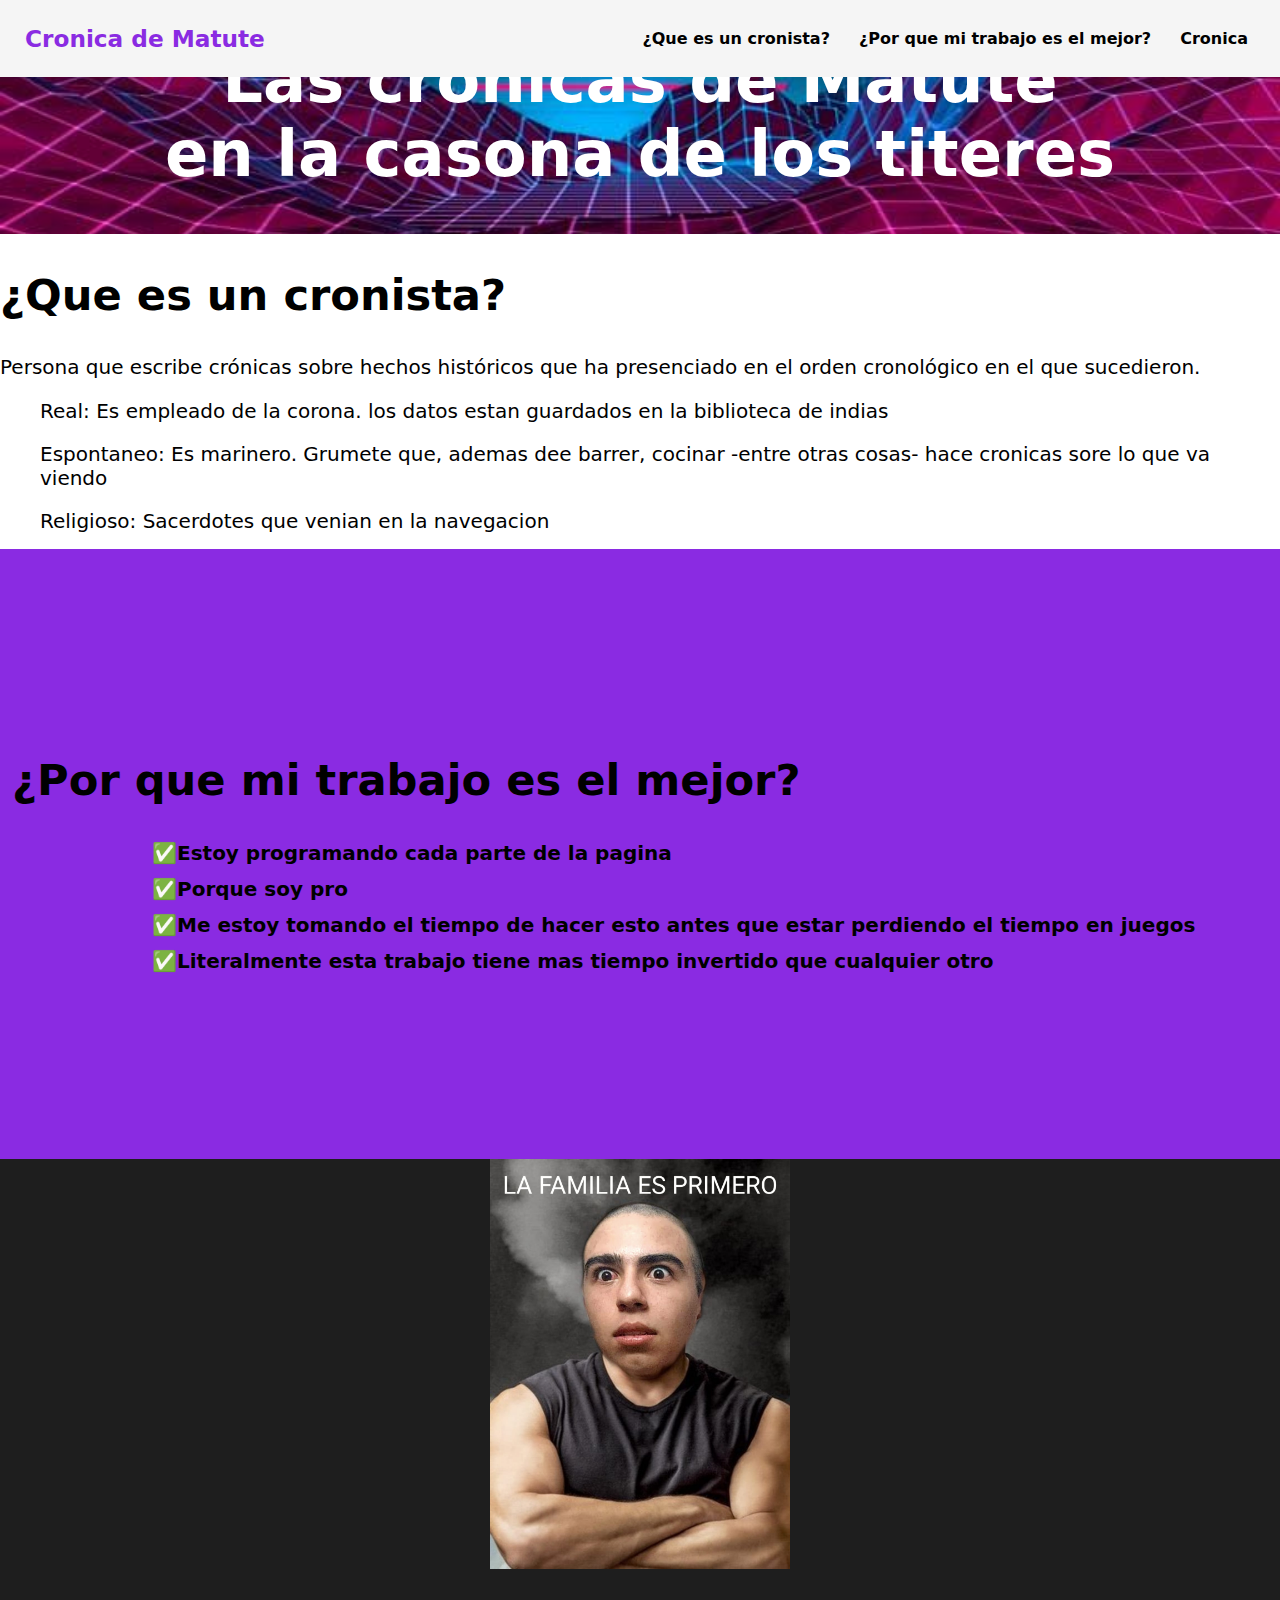
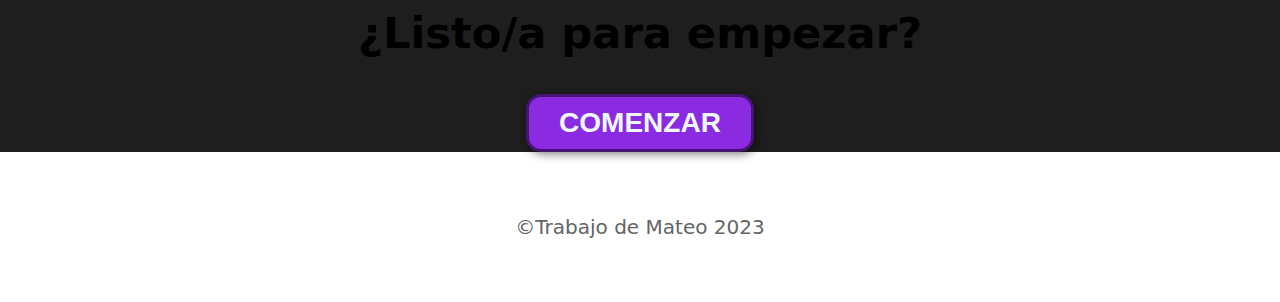
<file: index.html>
<!DOCTYPE html>
<html lang="en">
<head>
    <meta charset="UTF-8">
    <meta http-equiv="X-UA-Compatible" content="IE=edge">
    <meta name="viewport" content="width=device-width, initial-scale=1.0">
    <title>Cronica Matute sapeee</title>
    <link rel="stylesheet" href="style.css">
    <link rel="stylesheet" href="cronica.html">
</head>

<body>
    
    <header>
        <div class="container">
            <p class="logo">Cronica de Matute</p>
            <nav>
                <a href="#introduccion">¿Que es un cronista?</a>
                <a href="#caracteristicas">¿Por que mi trabajo es el mejor?</a>
                <a href="#cronica">Cronica</a>
            </nav>

        </div>
    </header>

    <section id="hero">
        <h1>Las cronicas de Matute <br> en la casona de los titeres</h1>
    </section>

    <section id="introduccion">
        <div class="img-container"></div>
        <h2>¿Que es un cronista?</h2>
        <p>Persona que escribe crónicas sobre hechos históricos que ha presenciado en el orden cronológico en el que sucedieron.</p>
        <ul>
            <li>Real: Es empleado de la corona. los datos estan guardados en la biblioteca de indias</li>
            <br>
            <li>Espontaneo: Es marinero. Grumete que, ademas dee barrer, cocinar -entre otras cosas- hace cronicas sore lo que va viendo</li>
            <br>
            <li>Religioso: Sacerdotes que venian en la navegacion</li>
        </ul>
    </section>

    <section id="caracteristicas">
        <div class="container">
        <h2>¿Por que mi trabajo es el mejor?</h2>
        <ul>
            <li>✅Estoy programando cada parte de la pagina</li>
            <li>✅Porque soy pro</li>
            <li>✅Me estoy tomando el tiempo de hacer esto antes que estar perdiendo el tiempo en juegos</li>
            <li>✅Literalmente esta trabajo tiene mas tiempo invertido que cualquier otro</li>
        </ul>
        </div>
    </section>

    <section id="cronica">
        <div class="container"> 
        <img width="300px"  src="IMG-20230221-WA0139.jpg" alt="la familia es primero">
        <h2>¿Listo/a para empezar?</h2>
        <button onclick="window.location.href='cronica.html'">COMENZAR</button>
    </div>
    </section>

    <footer>
        <div class="container">
            <p>&copy;Trabajo de Mateo 2023</p>
        </div>
    </footer>
</body>
</html>
</file>
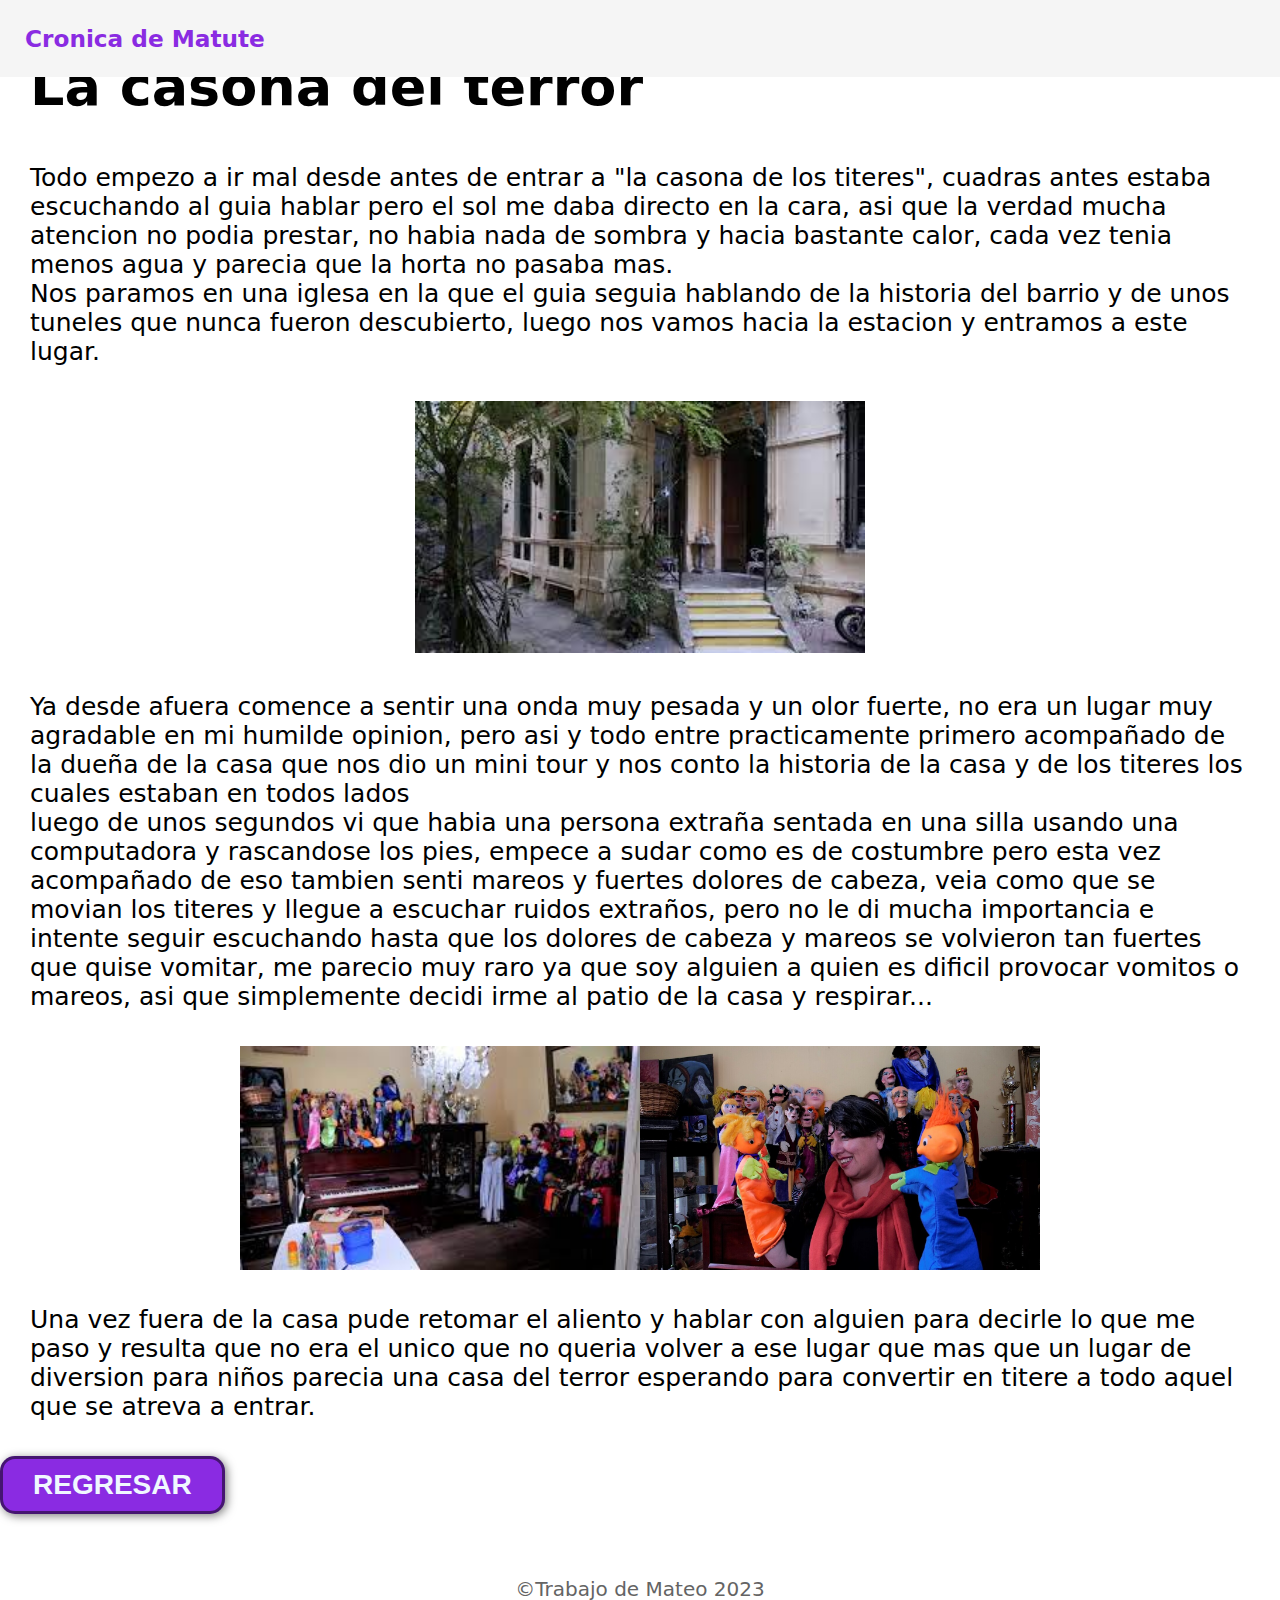
<file: cronica.html>
<!DOCTYPE html>
<html lang="en">
<head>
    <meta charset="UTF-8">
    <meta http-equiv="X-UA-Compatible" content="IE=edge">
    <meta name="viewport" content="width=device-width, initial-scale=1.0">
    <title>cronica</title>
    <link rel="stylesheet" href="style.css">
    <link rel="stylesheet" href="index.html">
</head>

<body>
     <header>
         <div class="container">
            <p class="logo">Cronica de Matute</p>   
         </div>

    </header>
    
    <section id="principio">
        <div class="container">
            <h2>La casona del terror</h2>
            <p>Todo empezo a ir mal desde antes de entrar a "la casona de los titeres", cuadras antes estaba escuchando al guia hablar pero el sol me daba directo en la cara, asi que la verdad mucha atencion no podia prestar, no habia nada de sombra y hacia bastante calor, cada vez tenia menos agua y parecia que la horta no pasaba mas.<br>
            Nos paramos en una iglesa en la que el guia seguia hablando de la historia del barrio y de unos tuneles que nunca fueron descubierto, luego nos vamos hacia la estacion y entramos a este lugar.</p>
        
        </div>
    </section>

    <section id="casona">
        <div class="container">

            <img  width="450px" src="casona.png" alt="casa">
            
        </div>
    </section>

    <section id="interludio">
        <div class="container">
            <p>Ya desde afuera comence a sentir una onda muy pesada y un olor fuerte, no era un lugar muy agradable en mi humilde opinion, pero asi y todo entre practicamente primero acompañado de la dueña de la casa que nos dio un mini tour y nos conto la historia de la casa y de los titeres los cuales estaban en todos lados<br> 
                luego de unos segundos vi que habia una persona extraña sentada en una silla usando una computadora y rascandose los pies, empece a sudar como es de costumbre pero esta vez acompañado de eso tambien senti mareos y fuertes dolores de cabeza, veia como que se movian los titeres y llegue a escuchar ruidos extraños, pero no le di mucha importancia e intente seguir escuchando hasta que los dolores de cabeza y mareos se volvieron tan fuertes que quise vomitar, me parecio muy raro ya que soy alguien a quien es dificil provocar vomitos o mareos, asi que simplemente decidi irme al patio de la casa y respirar...
                <br>
            </p>
        </div>
    </section>

    <section id="panchos">
        
        <img width="400" src="titeres.png" alt="titeres">
        <img width="400" src="titiritera.jpg" alt="titiritera">
    </section>
        
    <section id="final">
    <p>Una vez fuera de la casa pude retomar el aliento y hablar con alguien para decirle lo que me paso y resulta que no era el unico que no queria volver a ese lugar que mas que un lugar de diversion para niños parecia una casa del terror esperando para convertir en titere a todo aquel que se atreva a entrar. </p>
 </section>


    <button onclick="window.location.href='index.html'">REGRESAR</button>

    <footer>
        <div class="container">
            <p>&copy;Trabajo de Mateo 2023</p>
        </div>
    </footer>

</body>
</html>
</file>
<file: style.css>
*{
    box-sizing: border-box;
}

html{
    scroll-behavior: smooth;
}


h1{font-size: 4em;}
h2{font-size: 2.7em;}
p{font-size: 1.25em;}
ul{list-style: none;}
li{font-size: 1.25em}

body{;
margin:0%;
font-family: system-ui, -apple-system, BlinkMacSystemFont, 'Segoe UI', Roboto, Oxygen, Ubuntu, Cantarell, 'Open Sans', 'Helvetica Neue', sans-serif;
}
button{
    font-size: 1.75em;
    font-weight: bold;
    padding: 10px 30px;
    border-radius: 15px;
    background-color: blueviolet;
    border: 3px solid rgba(0,0,0,0.5);
    box-shadow: 2px 2px 10px rgba(0,0,0,0.5);
    color: aliceblue;
}

button:hover{
    background-color: rgb(93, 30, 153);
}

.container{
    max-width: 1400px;
    margin: auto;
}

header{
    background-color: rgb(245, 245, 245);

}
header .logo{
    margin: 0;
    padding: 25px 25px;
    font-weight: bold;
    color: blueviolet;
    font-size: 1.45em;
}
header .container{
    display: flex;
    flex-direction: column;
    align-items: center;
}
header .nav{
    display: flex;
    flex-direction: column;
    text-align: center;
    padding-bottom: 25px;
}
header a{
    padding: 5px 12px;
    text-decoration: none;
    font-weight: bold;
    color: black;
}

header a:hover{
    color: blueviolet;
}

#hero{
    display: flex;
    align-items: center;
    justify-content: center;
    text-align: center;
    flex-direction: column;
    height: 200wh;
    background-image:url(nashe.jpg);
    color: rgb(255, 255, 255);
background-repeat: no-repeat;
background-size: cover;
background-position: center center;
}

#hero h1{
    color: white;
}

#introduccion{

}
#introduccion .container{
    text-align: center;
    padding: 200px 12px;
}

#caracteristicas{ background-color: blueviolet
}
#caracteristicas .container{
    text-align: center;
    padding: 170px 12px;
}
#caracteristicas li{
    margin: 12px 0px;
    font-weight: bold;
}

#cronica{
    isplay: flex;
    align-items: center;
    justify-content: center;
    text-align: center;
    flex-direction: column;
    height: 90wh;
    background-color: rgb(30,30,30);
    height: 80wh;
}

footer p{margin: 0;
color: rgb(100,100,100);
padding: 12px;
}

footer .container{
height: 150px;
display: flex;
justify-content: center;
align-items: center;
}



#principio{
    
    font-size: 1.25em;
    padding: 10px 30px;
    font-family: system-ui, -apple-system, BlinkMacSystemFont, 'Segoe UI', Roboto, Oxygen, Ubuntu, Cantarell, 'Open Sans', 'Helvetica Neue', sans-serif
}
    
#casona{
    display: flex;
    align-items: center;
    justify-content: center;
    text-align: center;
    flex-direction: column;
    background-repeat: no-repeat;
background-size: cover;
background-position: center center;
}

#panchos{
    display: flex;
    align-items: center;
    justify-content: center;
    text-align: center;
    flex-direction:row
    background-repeat: no-repeat;
background-size: cover;
background-position: center center;
}

#interludio{
    font-size: 1.25em;
    padding: 10px 30px;
    font-family: system-ui, -apple-system, BlinkMacSystemFont, 'Segoe UI', Roboto, Oxygen, Ubuntu, Cantarell, 'Open Sans', 'Helvetica Neue', sans-serif
}

#final{font-size: 1.25em;
    padding: 10px 30px;
    font-family: system-ui, -apple-system, BlinkMacSystemFont, 'Segoe UI', Roboto, Oxygen, Ubuntu, Cantarell, 'Open Sans', 'Helvetica Neue', sans-serif
}

@media (min-width: 720px){

    header{
        position: fixed;
        width: 100%;
    }

    header .container{
        flex-direction: row;
    justify-content: space-between;}

        header nav{
            flex-direction: row;
            padding-bottom: 0;
            padding-right: 20px;
        }

        #caracteristicas .container{
            text-align: initial;
            }
            #caracteristicas ul{
                margin-left: 100px ;


            }

       
    








}
</file>
